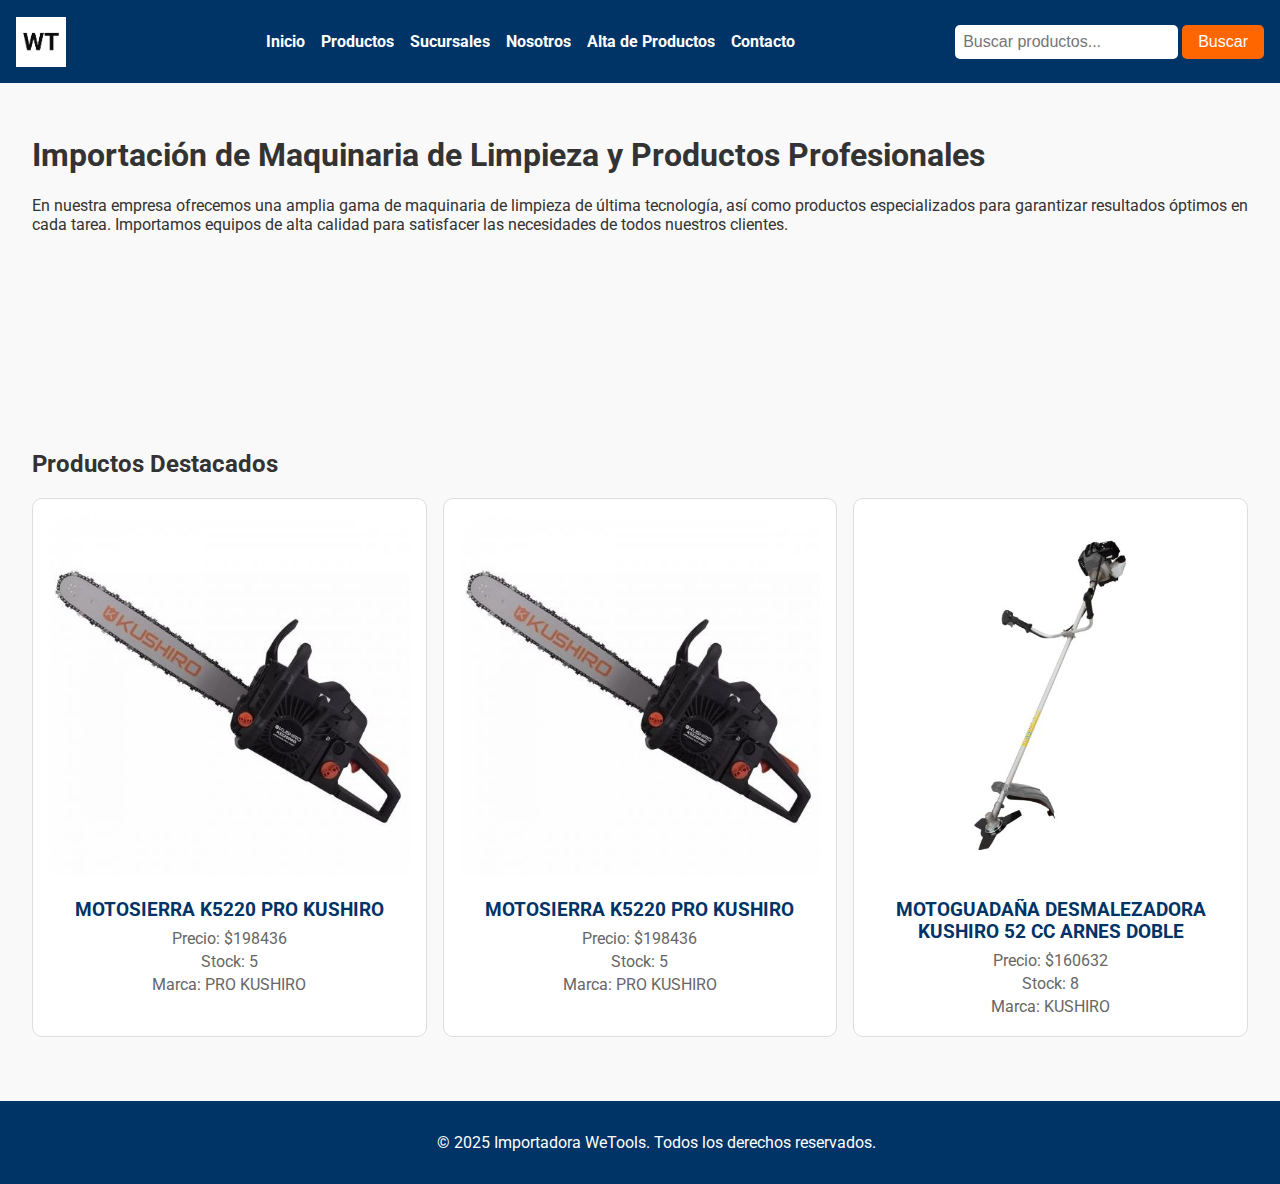
<file: index.html>
<!DOCTYPE html>
<html lang="es">
<head>
    <meta charset="UTF-8">
    <meta name="viewport" content="width=device-width, initial-scale=1.0">
    <title>WeTools</title>
    <link href="https://fonts.googleapis.com/css2?family=Roboto:wght@400;700&display=swap" rel="stylesheet">
    <link rel="stylesheet" href="./css/styles.css">
</head>
<body>
    <header>
        <div class="logo">
            <img src="./assets/img/logo.png" alt="Logo Importadora">
        </div>
        <nav>
            <ul>
                <li><a href="index.html">Inicio</a></li>
                <li><a href="pages/productos.html">Productos</a></li>
                <li><a href="pages/sucursales.html">Sucursales</a></li>
                <li><a href="pages/nosotros.html">Nosotros</a></li>
                <li><a href="pages/alta.html">Alta de Productos</a></li>
                <li><a href="pages/contacto.html">Contacto</a></li>
            </ul>
        </nav>
        <div class="search-bar">
            <input type="text" id="search-input" placeholder="Buscar productos...">
            <button>Buscar</button>
        </div>
    </header>

    <main>
        <section class="hero">
            <h1>Importación de Maquinaria de Limpieza y Productos Profesionales</h1>
            <p>En nuestra empresa ofrecemos una amplia gama de maquinaria de limpieza de última tecnología, así como productos especializados para garantizar resultados óptimos en cada tarea. Importamos equipos de alta calidad para satisfacer las necesidades de todos nuestros clientes.</p>
        </section>
        <div class="wrapper">
            <div class="logos logo1"></div>
            <div class="logos logo2"></div>
            <div class="logos logo3"></div>
            <div class="logos logo4"></div>
            <div class="logos logo5"></div>
            <div class="logos logo6"></div>
            <div class="logos logo7"></div>
            <div class="logos logo8"></div>
        </div>
        <section class="productos-destacados">
            <h2>Productos Destacados</h2>
            <div  class="productos-grid">
                <div class="card">
                    <img src="assets/productos/ms_kushiro.jpg" alt="MOTOSIERRA K5220 PRO KUSHIRO" class="card-img"> <!-- Imagen dinámica -->
                    <h3>MOTOSIERRA K5220 PRO KUSHIRO</h3>
                    <p>Precio: $198436</p>
                    <p>Stock: 5</p>
                    <p>Marca: PRO KUSHIRO</p>
                </div>
                <div class="card">
                    <img src="assets/productos/ms_kushiro.jpg" alt="MOTOSIERRA K5220 PRO KUSHIRO" class="card-img"> <!-- Imagen dinámica -->
                    <h3>MOTOSIERRA K5220 PRO KUSHIRO</h3>
                    <p>Precio: $198436</p>
                    <p>Stock: 5</p>
                    <p>Marca: PRO KUSHIRO</p>
                </div>

            <div class="card">
                    <img src="assets/productos/motoguada.jpg" alt="MOTOGUADAÑA DESMALEZADORA KUSHIRO 52 CC ARNES DOBLE" class="card-img"> <!-- Imagen dinámica -->
                    <h3>MOTOGUADAÑA DESMALEZADORA KUSHIRO 52 CC ARNES DOBLE</h3>
                    <p>Precio: $160632</p>
                    <p>Stock: 8</p>
                    <p>Marca: KUSHIRO</p>
                </div>
            </div>
        </section>
    </main>

    <footer>
        <p>&copy; 2025 Importadora WeTools. Todos los derechos reservados.</p>
    </footer>

    <script src="./js/script.js"></script>
</body>
</html>
</file>
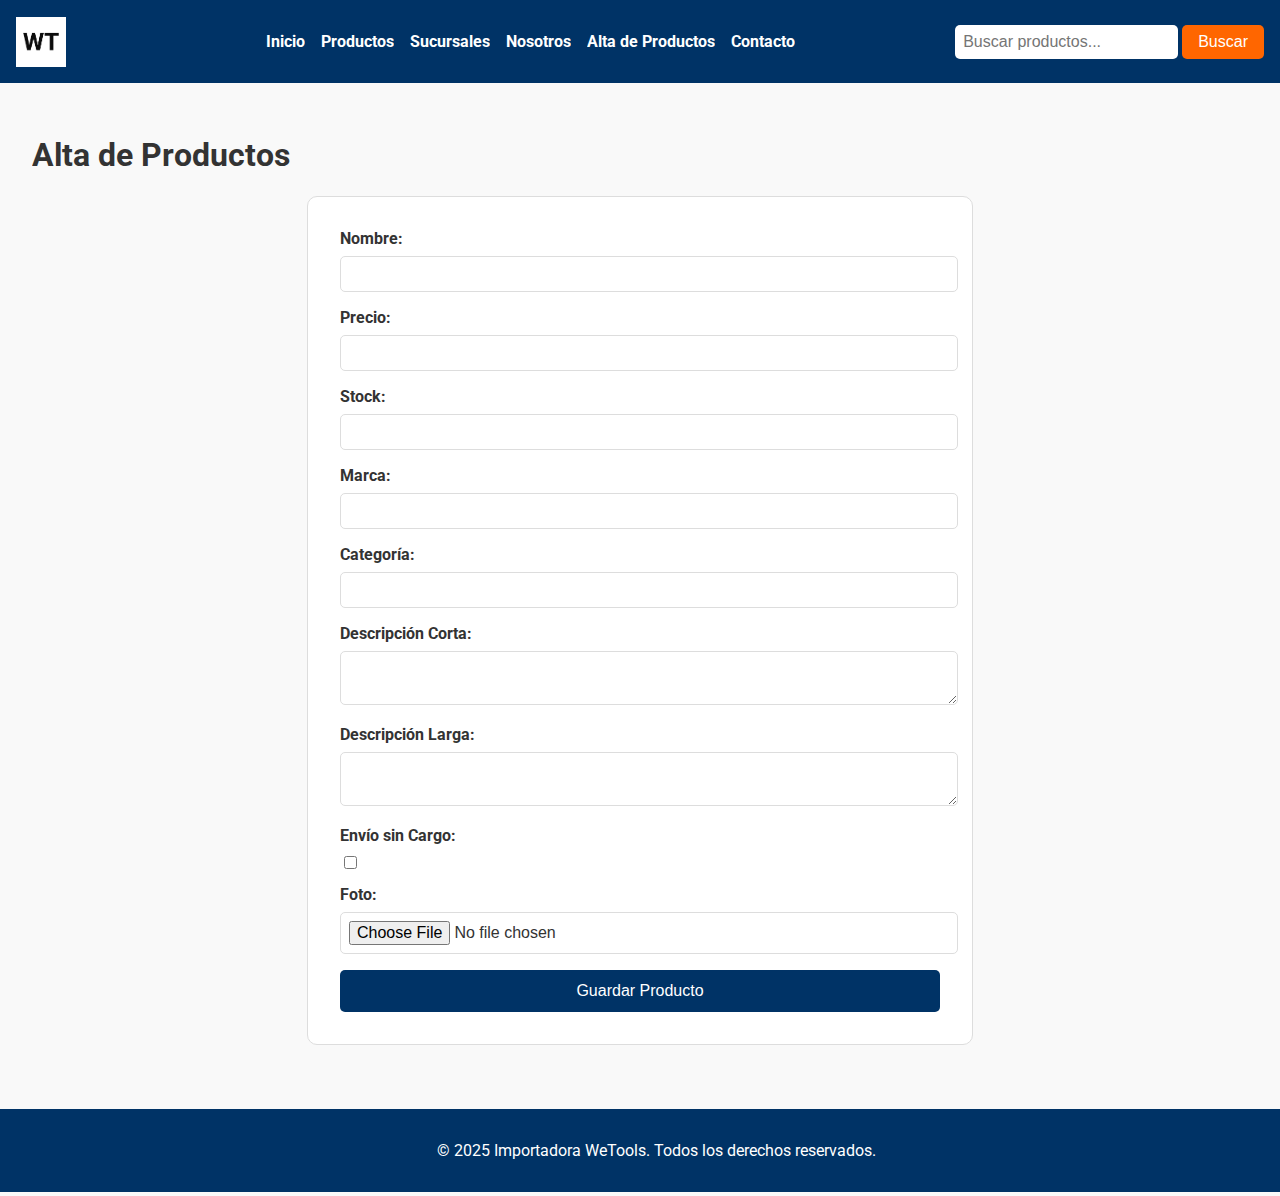
<file: pages/alta.html>
<!DOCTYPE html>
<html lang="es">

<head>
    <meta charset="UTF-8">
    <meta name="viewport" content="width=device-width, initial-scale=1.0">
    <title>Alta de Productos</title>
    <link href="https://fonts.googleapis.com/css2?family=Roboto:wght@400;700&display=swap" rel="stylesheet">
    <link rel="stylesheet" href="../css/styles.css">
</head>

<body>
    <header>
        <div class="logo">
            <img src="../assets/img/logo.png" alt="Logo Importadora">
        </div>
        <nav>
            <ul>
                <li><a href="../index.html">Inicio</a></li>
                <li><a href="../pages/productos.html">Productos</a></li>
                <li><a href="../pages/sucursales.html">Sucursales</a></li>
                <li><a href="../pages/nosotros.html">Nosotros</a></li>
                <li><a href="#">Alta de Productos</a></li>
                <li><a href="../pages/contacto.html">Contacto</a></li>
            </ul>
        </nav>
        <div class="search-bar">
            <input type="text" id="search-input" placeholder="Buscar productos...">
            <button onclick="buscarProductos()">Buscar</button>
        </div>
    </header>

    <main>
        <h1>Alta de Productos</h1>
        <form id="form-alta">
            <label for="nombre">Nombre:</label>
            <input type="text" id="nombre" name="nombre" required maxlength="15">
            <span class="error-message" id="nombre-error"></span>

            <label for="precio">Precio:</label>
            <input type="text" id="precio" name="precio" required>
            <span class="error-message" id="precio-error"></span>

            <label for="stock">Stock:</label>
            <input type="text" id="stock" name="stock" required>
            <span class="error-message" id="stock-error"></span>

            <label for="marca">Marca:</label>
            <input type="text" id="marca" name="marca" required maxlength="20">
            <span class="error-message" id="marca-error"></span>

            <label for="categoria">Categoría:</label>
            <input type="text" id="categoria" name="categoria" required>

            <label for="desc-corta">Descripción Corta:</label>
            <textarea id="desc-corta" name="desc-corta" required></textarea>

            <label for="desc-larga">Descripción Larga:</label>
            <textarea id="desc-larga" name="desc-larga" required></textarea>

            <label for="envio">Envío sin Cargo:</label>
            <input type="checkbox" id="envio" name="envio">

            <label for="foto">Foto:</label>
            <input type="file" id="foto" name="foto" accept="image/*">

            <button type="submit">Guardar Producto</button>
        </form>
    </main>
    <footer>
        <p>&copy; 2025 Importadora WeTools. Todos los derechos reservados.</p>
    </footer>
    <script src="../js/script.js"></script>
</body>

</html>
</file>
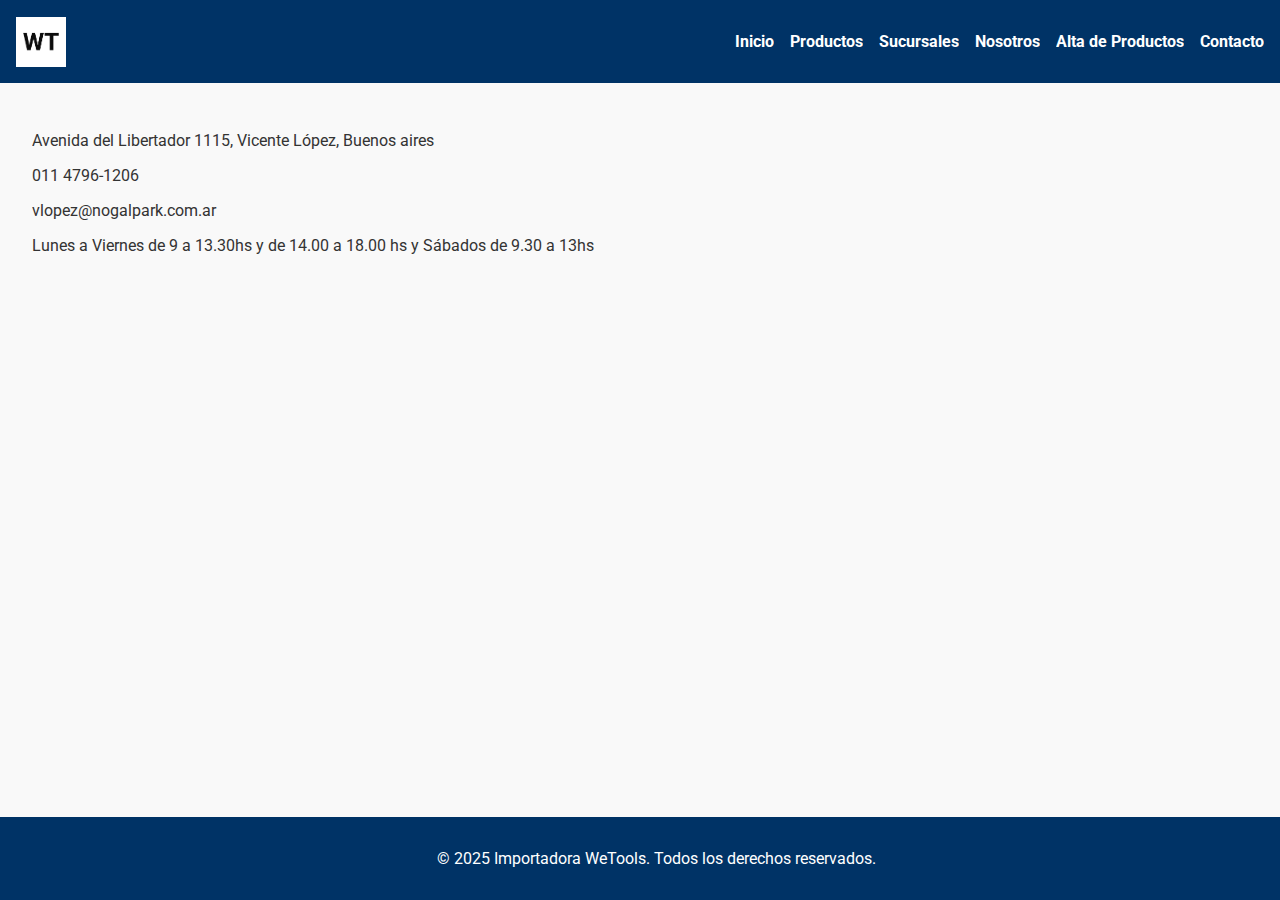
<file: pages/contacto.html>
<!DOCTYPE html>
<html lang="es">
<head>
    <meta charset="UTF-8">
    <meta name="viewport" content="width=device-width, initial-scale=1.0">
    <title>Contacto - Importadora WeTools</title>
    <link href="https://fonts.googleapis.com/css2?family=Roboto:wght@400;700&display=swap" rel="stylesheet">
    <link rel="stylesheet" href="../css/styles.css">
</head>
<body>
    <header>
        <div class="logo">
            <img src="../assets/img/logo.png" alt="Logo Importadora">
        </div>
        <nav>
            <ul>
                <li><a href="../index.html">Inicio</a></li>
                <li><a href="../pages/productos.html">Productos</a></li>
                <li><a href="../pages/sucursales.html">Sucursales</a></li>
                <li><a href="../pages/nosotros.html">Nosotros</a></li>
                <li><a href="../pages/alta.html">Alta de Productos</a></li>
                <li><a href="#">Contacto</a></li>
            </ul>
        </nav>

    </header>
    <main>
        <p>Avenida del Libertador 1115, Vicente López, Buenos aires</p>
        <p>	011 4796-1206</p>
        <p>vlopez@nogalpark.com.ar</p>
        <p>Lunes a Viernes de 9 a 13.30hs y de 14.00 a 18.00 hs y Sábados de 9.30 a 13hs</p>
        <iframe src="https://www.google.com/maps/embed?pb=!1m18!1m12!1m3!1d3287.1831192359678!2d-58.47523042426331!3d-34.5235882729831!2m3!1f0!2f0!3f0!3m2!1i1024!2i768!4f13.1!3m3!1m2!1s0x95bcb152cbd2a94b%3A0x50dbe754cc89b8ef!2sAv.%20del%20Libertador%201115%2C%20B1638BEK%20Vicente%20L%C3%B3pez%2C%20Provincia%20de%20Buenos%20Aires!5e0!3m2!1ses-419!2sar!4v1741044850632!5m2!1ses-419!2sar" width="600" height="450" style="border:0;" allowfullscreen="" loading="lazy" referrerpolicy="no-referrer-when-downgrade"></iframe>
    </main>
    <footer>
        <p>&copy; 2025 Importadora WeTools. Todos los derechos reservados.</p>
    </footer>
    <script src="../js/script.js"></script>
</body>
</html>
</file>
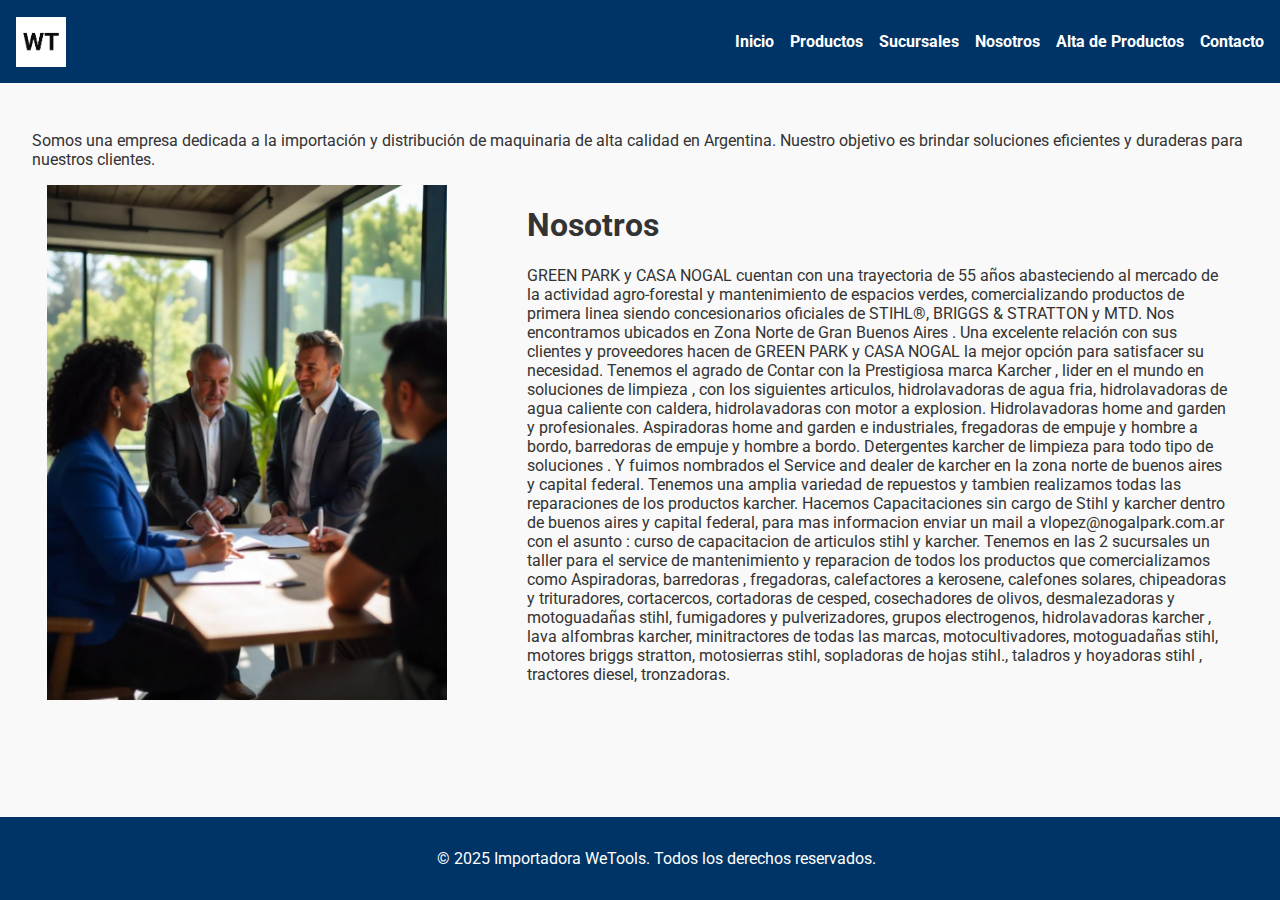
<file: pages/nosotros.html>
<!DOCTYPE html>
<html lang="es">
<head>
    <meta charset="UTF-8">
    <meta name="viewport" content="width=device-width, initial-scale=1.0">
    <title>Nosotros</title>
    <link href="https://fonts.googleapis.com/css2?family=Roboto:wght@400;700&display=swap" rel="stylesheet">
    <link rel="stylesheet" href="../css/styles.css">
</head>
<body>
    <header>
        <div class="logo">
            <img src="../assets/img/logo.png" alt="Logo Importadora">
        </div>
        <nav>
            <ul>
                <li><a href="../index.html">Inicio</a></li>
                <li><a href="../pages/productos.html">Productos</a></li>
                <li><a href="../pages/sucursales.html">Sucursales</a></li>
                <li><a href="#">Nosotros</a></li>
                <li><a href="../pages/alta.html">Alta de Productos</a></li>
                <li><a href="../pages/contacto.html">Contacto</a></li>
            </ul>
        </nav>

    </header>

    <main>
        
        <p>Somos una empresa dedicada a la importación y distribución de maquinaria de alta calidad en Argentina. Nuestro objetivo es brindar soluciones eficientes y duraderas para nuestros clientes.</p>
        <div class="wrapper-about">
            <div class="profile-team">
                <img src="../assets/img/work.jpeg" alt="teamwork">
            </div>    
                <div class="intro">
                    <h1>Nosotros</h1>
                    <p>GREEN PARK y CASA NOGAL cuentan con una trayectoria de 55 años abasteciendo al mercado de la actividad agro-forestal y mantenimiento de espacios verdes, comercializando productos de primera linea siendo concesionarios oficiales de STIHL®, BRIGGS & STRATTON y MTD. Nos encontramos ubicados en Zona Norte de Gran Buenos Aires .
                        Una excelente relación con sus clientes y proveedores hacen de GREEN PARK y CASA NOGAL la mejor opción para satisfacer su necesidad.
                        
                        Tenemos el agrado de Contar con la Prestigiosa marca Karcher , lider en el mundo en soluciones de limpieza , con los siguientes articulos, hidrolavadoras de agua fria, hidrolavadoras de agua caliente con caldera, hidrolavadoras con motor a explosion. Hidrolavadoras home and garden y profesionales. Aspiradoras home and garden e industriales, fregadoras de empuje y hombre a bordo, barredoras de empuje y hombre a bordo. Detergentes karcher de limpieza para todo tipo de soluciones . Y fuimos nombrados el Service and dealer de karcher en la zona norte de buenos aires y capital federal. Tenemos una amplia variedad de repuestos y tambien realizamos todas las reparaciones de los productos karcher.
                        
                        Hacemos Capacitaciones sin cargo de Stihl y karcher dentro de buenos aires y capital federal, para mas informacion enviar un mail a vlopez@nogalpark.com.ar con el asunto : curso de capacitacion de articulos stihl y karcher.
                        
                        Tenemos en las 2 sucursales un taller para el service de mantenimiento y reparacion de todos los productos que comercializamos como Aspiradoras, barredoras , fregadoras, calefactores a kerosene, calefones solares, chipeadoras y trituradores, cortacercos, cortadoras de cesped, cosechadores de olivos, desmalezadoras y motoguadañas stihl, fumigadores y pulverizadores, grupos electrogenos, hidrolavadoras karcher , lava alfombras karcher, minitractores de todas las marcas, motocultivadores, motoguadañas stihl, motores briggs stratton, motosierras stihl, sopladoras de hojas stihl., taladros y hoyadoras stihl , tractores diesel, tronzadoras.</p>
                </div>
            
        </div>
    </main>
    <script src="../js/script.js"></script>
    <footer>
        <p>&copy; 2025 Importadora WeTools. Todos los derechos reservados.</p>
    </footer>
</body>
</html>
</file>
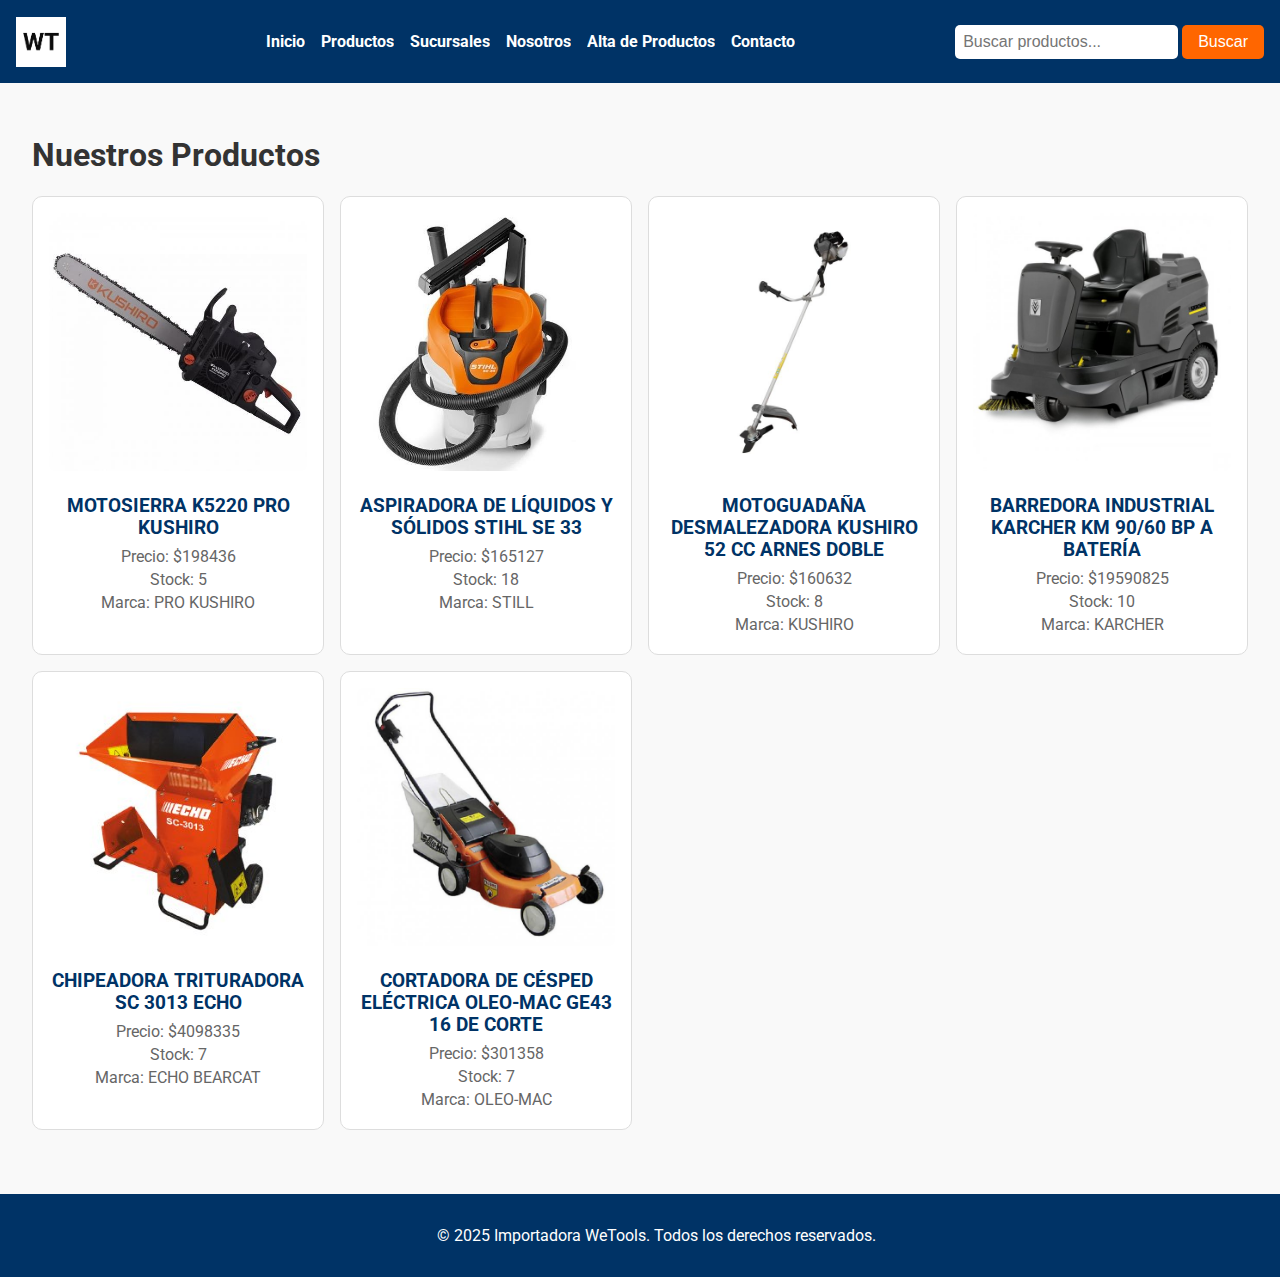
<file: pages/productos.html>
<!DOCTYPE html>
<html lang="es">
<head>
    <meta charset="UTF-8">
    <meta name="viewport" content="width=device-width, initial-scale=1.0">
    <title>Productos</title>
    <link href="https://fonts.googleapis.com/css2?family=Roboto:wght@400;700&display=swap" rel="stylesheet">
    <link rel="stylesheet" href="../css/styles.css">
</head>
<body>
    <header>
        <div class="logo">
            <img src="../assets/img/logo.png" alt="Logo Importadora">
        </div>
        <nav>
            <ul>
                <li><a href="../index.html">Inicio</a></li>
                <li><a href="#">Productos</a></li>
                <li><a href="../pages/sucursales.html">Sucursales</a></li>
                <li><a href="../pages/nosotros.html">Nosotros</a></li>
                <li><a href="../pages/alta.html">Alta de Productos</a></li>
                <li><a href="../pages/contacto.html">Contacto</a></li>
            </ul>
        </nav>
        <div class="search-bar">
            <input type="text" id="search-input" placeholder="Buscar productos...">
            <button>Buscar</button>
        </div>
    </header>

    <main>
        <h1>Nuestros Productos</h1>
        <div class="productos-grid" id="productos-container">
        </div>
    </main>
    <script src="../js/script.js"></script>
    <footer>
        <p>&copy; 2025 Importadora WeTools. Todos los derechos reservados.</p>
    </footer>
</body>
</html>
</file>
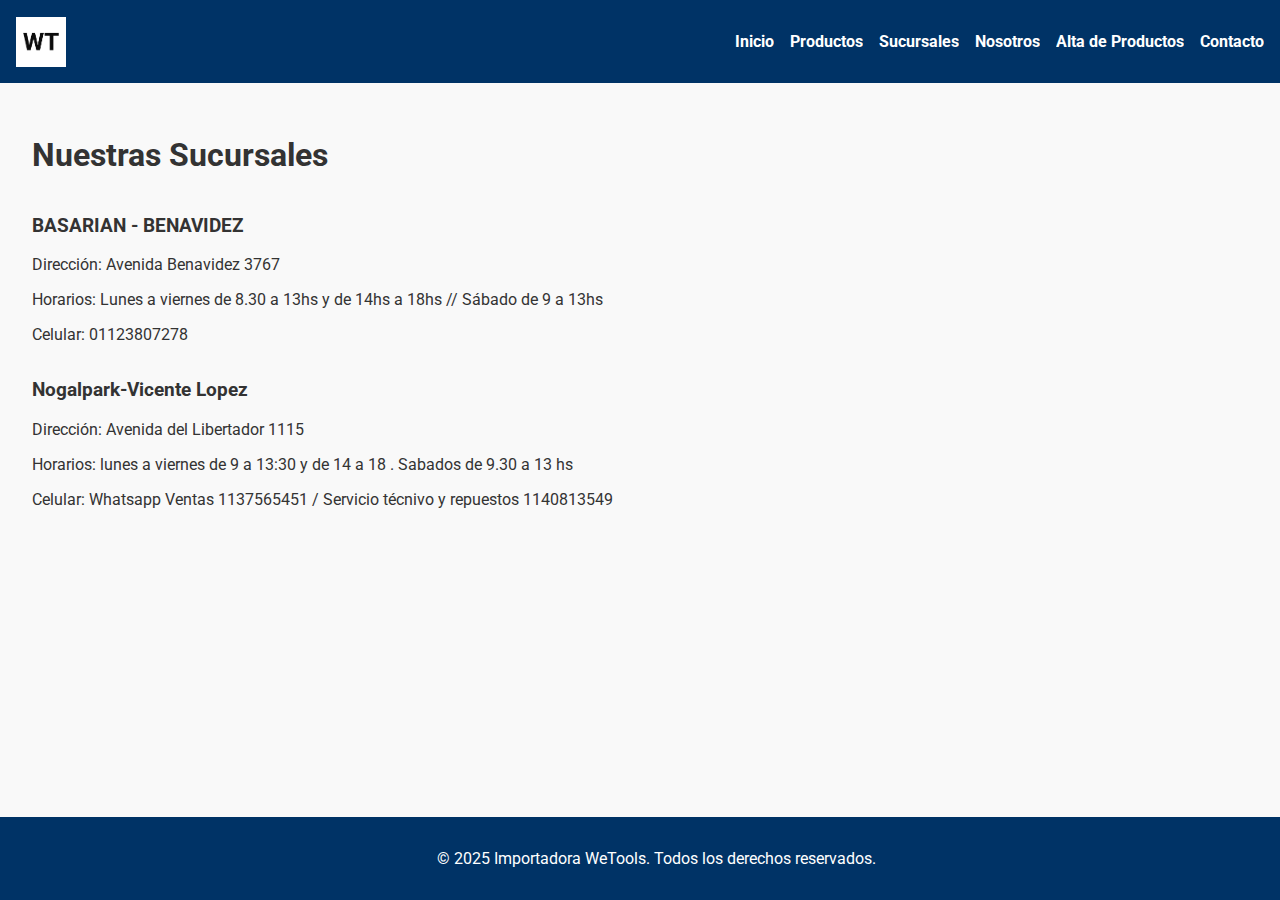
<file: pages/sucursales.html>
<!DOCTYPE html>
<html lang="es">
<head>
    <meta charset="UTF-8">
    <meta name="viewport" content="width=device-width, initial-scale=1.0">
    <title>Sucursales</title>
    <link href="https://fonts.googleapis.com/css2?family=Roboto:wght@400;700&display=swap" rel="stylesheet">
    <link rel="stylesheet" href="../css/styles.css">
</head>
<body>
    <header>
        <div class="logo">
            <img src="../assets/img/logo.png" alt="Logo Importadora">
        </div>
        <nav>
            <ul>
                <li><a href="../index.html">Inicio</a></li>
                <li><a href="../pages/productos.html">Productos</a></li>
                <li><a href="#">Sucursales</a></li>
                <li><a href="../pages/nosotros.html">Nosotros</a></li>
                <li><a href="../pages/alta.html">Alta de Productos</a></li>
                <li><a href="../pages/contacto.html">Contacto</a></li>
            </ul>
        </nav>

    </header>

    <main>
        <h1>Nuestras Sucursales</h1>

        <div class="sucursales">
            <div class="sucursal">
                <h3>BASARIAN - BENAVIDEZ</h3>
                <p>Dirección: Avenida Benavidez 3767</p>
                <p>Horarios: Lunes a viernes de 8.30 a 13hs y de 14hs a 18hs // Sábado de 9 a 13hs</p>
                <p>Celular: 01123807278</p>
            </div>
            <div class="sucursal">
                <h3>Nogalpark-Vicente Lopez</h3>
                <p>Dirección: Avenida del Libertador 1115</p>
                <p>Horarios: lunes a viernes de 9 a 13:30 y de 14 a 18 . Sabados de 9.30 a 13 hs</p>
                <p>Celular: Whatsapp Ventas 1137565451 / Servicio técnivo y repuestos 1140813549</p>
            </div>
            <!-- Más sucursales aquí -->
        </div>
    </main>
    <script src="../js/script.js"></script>
    <footer>
        <p>&copy; 2025 Importadora WeTools. Todos los derechos reservados.</p>
    </footer>
</body>
</html>
</file>
<file: css/styles.css>
/* Estilos generales */
*{
    overflow-x: hidden;
}
body {
    font-family: 'Roboto', sans-serif;
    margin: 0;
    padding: 0;
    box-sizing: border-box;
    display: flex;
    flex-direction: column;
    min-height: 100vh;
    background-color: #F9F9F9;
    color: #333333;
}
/**/
header {
    display: flex;
    justify-content: space-between;
    align-items: center;
    padding: 1rem;
    background-color: #003366;
    color: #FFFFFF;
}

header .logo img {
    height: 50px;
}

nav ul {
    list-style: none;
    display: flex;
    gap: 1rem;
}

nav ul li a {
    color: #FFFFFF;
    text-decoration: none;
    font-weight: bold;
}

nav ul li a:hover {
    color: #FF6600;
}

.search-bar input {
    padding: 0.5rem;
    border: none;
    border-radius: 5px;
    font-size: 1rem;
}

.search-bar button {
    padding: 0.5rem 1rem;
    border: none;
    border-radius: 5px;
    background-color: #FF6600;
    color: #FFFFFF;
    cursor: pointer;
    font-size: 1rem;
}

.search-bar button:hover {
    background-color: #CC5200;
}

main {
    flex: 1;
    padding: 2rem;
    margin-bottom: 2rem;
}

footer {
    text-align: center;
    padding: 1rem;
    background-color: #003366;
    color: #FFFFFF;
    width: 100%;
}

/* Estilos para las cards de productos */
.productos-grid {
    display: grid;
    grid-template-columns: repeat(auto-fit, minmax(250px, 1fr));
    gap: 1rem;
}

.card {
    border: 1px solid #DDDDDD;
    border-radius: 10px;
    padding: 1rem;
    text-align: center;
    background-color: #FFFFFF;
}

.card img {
    width: 100%; 
    height: auto; 
    object-fit: cover; 
    border-radius: 8px; 
    margin-bottom: 1rem; 
}

.card h3 {
    margin: 0.5rem 0;
    color: #003366;
}

.card p {
    margin: 0.25rem 0;
    color: #666666;
}

/* Estilos para campos con errores */
input.error {
    border: 2px solid #FF0000;
    /* Borde rojo */
}

.error-message {
    color: #FF0000;
    font-size: 0.875rem;
    margin-top: 0.25rem;
    display: none;
    /* Oculto por defecto */
}


/* Estilos para el formulario de alta */
form#form-alta {
    max-width: 600px;
    margin: 0 auto;
    padding: 2rem;
    border: 1px solid #DDDDDD;
    border-radius: 10px;
    background-color: #FFFFFF;
}

form#form-alta label {
    display: block;
    margin-bottom: 0.5rem;
    font-weight: bold;
    color: #333333;
}

form#form-alta input,
form#form-alta textarea,
form#form-alta select {
    width: 100%;
    padding: 0.5rem;
    margin-bottom: 1rem;
    border: 1px solid #DDDDDD;
    border-radius: 5px;
    font-size: 1rem;
    color: #333333;
}

form#form-alta input[type="checkbox"] {
    width: auto;
    margin-right: 0.5rem;
}

form#form-alta button {
    display: block;
    width: 100%;
    padding: 0.75rem;
    background-color: #003366;
    color: #FFFFFF;
    border: none;
    border-radius: 5px;
    font-size: 1rem;
    cursor: pointer;
}

form#form-alta button:hover {
    background-color: #002244;
}

/* Estilos para el mensaje de "no resultados" */
.no-results {
    text-align: center;
    font-size: 1.2rem;
    color: #FF0000;
    margin-top: 2rem;
}

/* Marcas scroll */

.wrapper {
    width: 90%;
    max-width: 1536px;
    margin-inline: auto;
    position: relative;
    height: 100px;
    margin-top: 5rem;
    overflow: hidden;
    mask-image: linear-gradient(to right,
            rgba(0, 0, 0, 0),
            rgba(0, 0, 0, 1) 20%,
            rgba(0, 0, 0, 1) 80%,
            rgba(0, 0, 0, 0));
}

@keyframes scrollLeft {
    to {
        left: -200px;
    }
}

.logos {
    width: 200px;
    height: 100px;
    background-color: red;
    border-radius: 6px;
    position: absolute;
    left: max(calc(200px * 8), 100%);
    animation-name: scrollLeft;
    animation-duration: 30s;
    animation-timing-function: linear;
    animation-iteration-count: infinite;
    background-size: cover;
    background-position: center;
}

.logo1 {
    animation-delay: calc(30s / 8 * (8 - 1) * -1);
    background-image: url('../assets/img/np_logo.jpg');
    
}

.logo2 {
    animation-delay: calc(30s / 8 * (8 - 2) * -1);
    background-image: url('../assets/img/still_logo.jpg');
}

.logo3 {
    animation-delay: calc(30s / 8 * (8 - 3) * -1);
    background-image: url('../assets/img/gardena.jpg');
}

.logo4 {
    animation-delay: calc(30s / 8 * (8 - 4) * -1);
    background-image: url('../assets/img/karcher.jpg');
}

.logo5 {
    animation-delay: calc(30s / 8 * (8 - 5) * -1);
    background-image: url('../assets/img/niwa_logo.jpg');
}

.logo6 {
    animation-delay: calc(30s / 8 * (8 - 6) * -1);
    background-image: url('../assets/img/echo_logo.jpg');
}

.logo7 {
    animation-delay: calc(30s / 8 * (8 - 7) * -1);
    background-image: url('../assets/img/metabo_logo.jpg');
}

.logo8 {
    animation-delay: calc(30s / 8 * (8 - 8) * -1);
    background-image: url('../assets/img/np_logo.jpg');
}
/* Marcas scroll fin */


/* Estilos responsivos */
@media (max-width: 768px) {
    header {
        flex-direction: column;
        align-items: flex-start;
    }

    nav ul {
        flex-direction: column;
        gap: 0.5rem;
    }

    .search-bar {
        width: 100%;
        margin-top: 1rem;
    }

    .search-bar input {
        width: 70%;
    }

    .search-bar button {
        width: 25%;
    }

    .productos-grid {
        grid-template-columns: repeat(auto-fit, minmax(200px, 1fr));
    }
    .card {
        padding: 1rem;
    }
}

img {
    width: 100%;
    max-width: 400px;
    object-fit: cover;
    vertical-align: middle;
}

.wrapper-about{
    padding: 0 15px;
    display: flex;
    flex-wrap: wrap;
    align-items: center;
    justify-content: space-around;
    gap: 5rem;
}

.intro{
    flex: 1;
}
</file>
